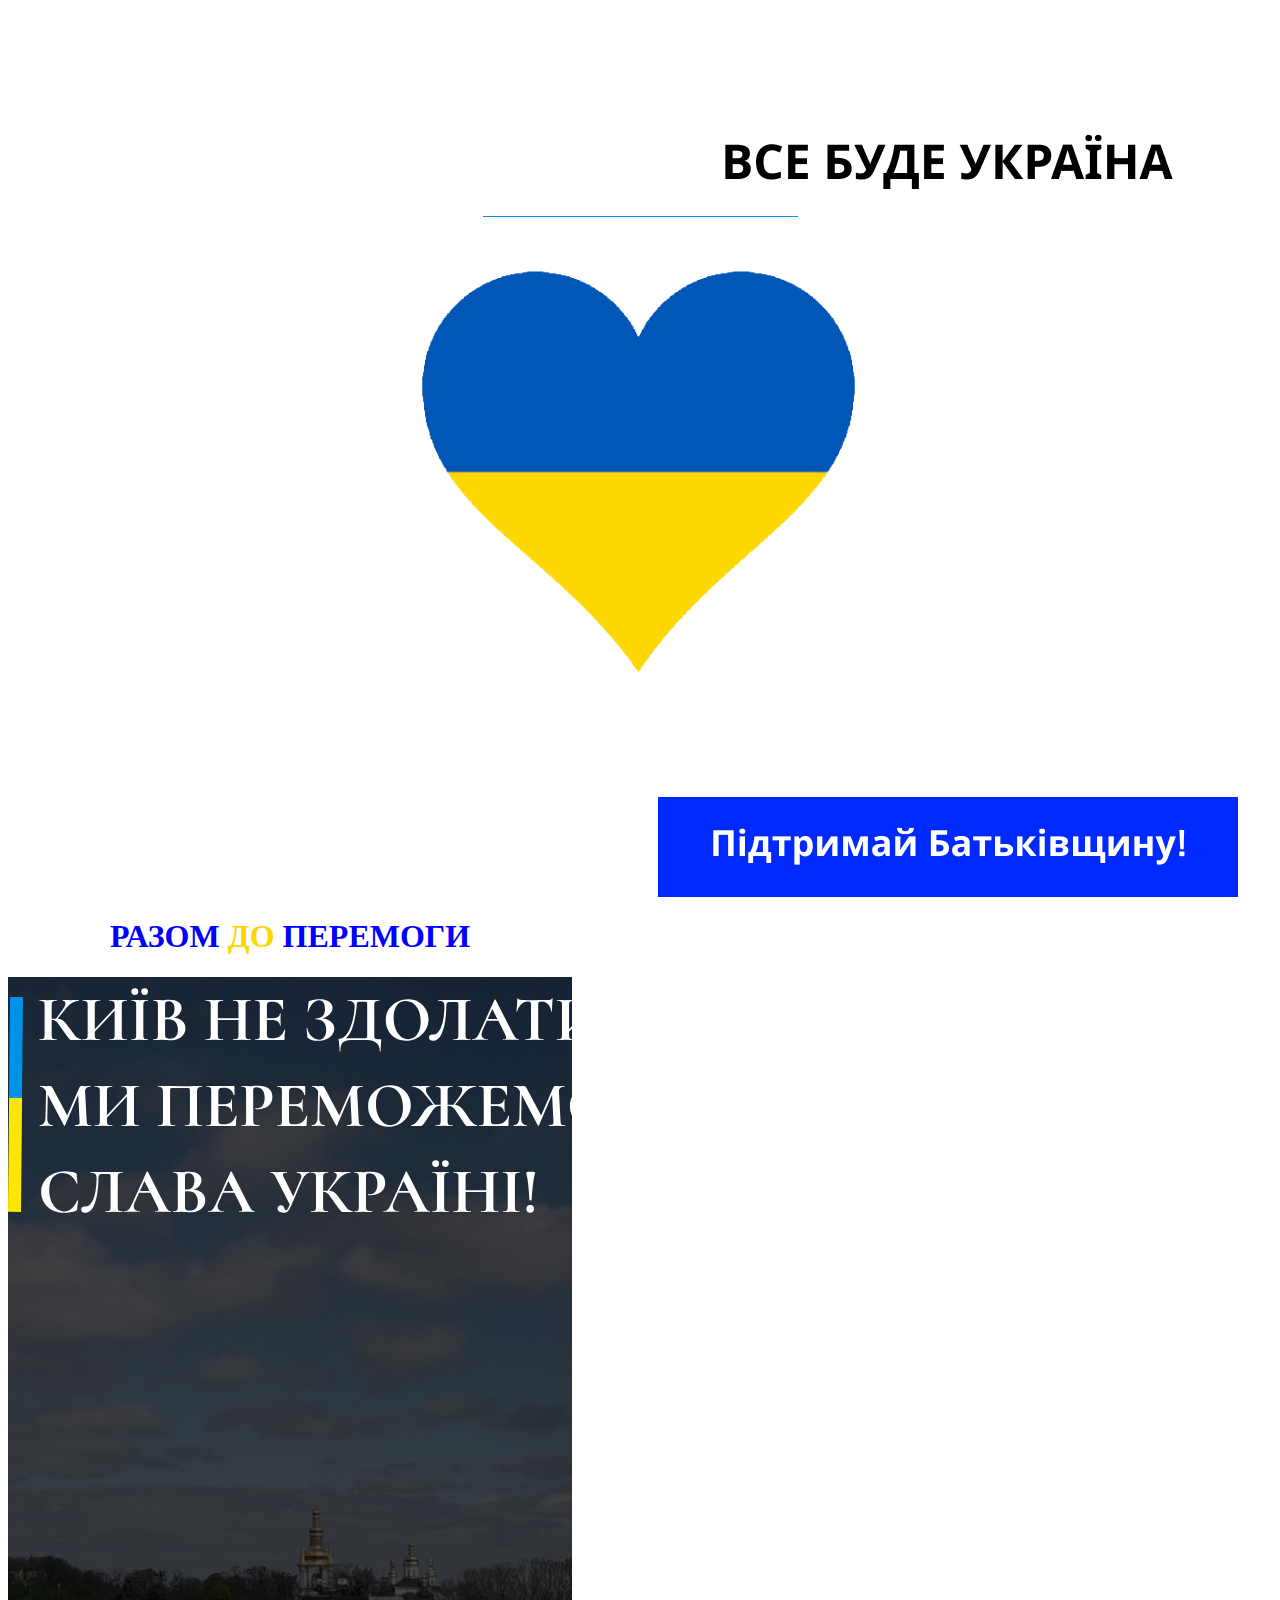
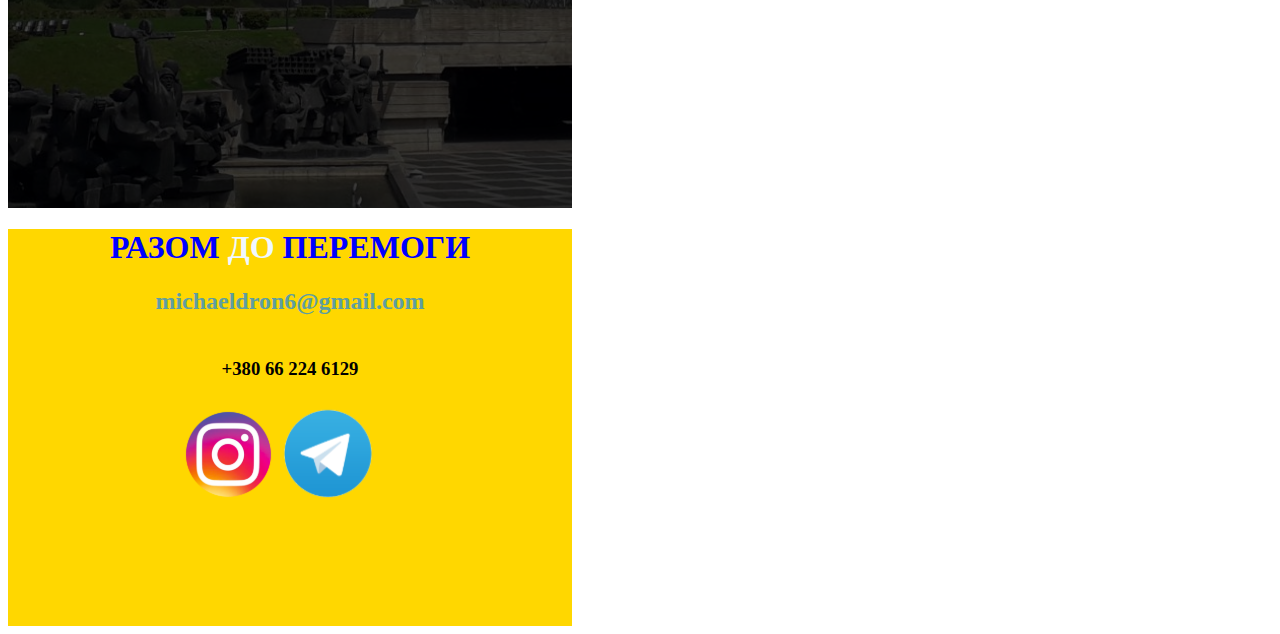
<file: index.html>
<!DOCTYPE html>
<html lang="en">
<head>
    <meta charset="UTF-8">
    <meta name="viewport" content="width=device-width, initial-scale=1.0">
    <title>Document</title>
    <link rel="stylesheet" href="style.css">
</head>
<body>
    <!-- illa -->

    <!-- matvey -->
    <div class="fon21">
        <div class="serze"><img src="/img/ser.png" alt=""></div>
        <div class="vsebetet"><img src="/img/ВСЕ БУДЕ УКРАЇНА (1).png" alt=""></div>
        <div class="palka"></div>
        <div class="cnopka">
        <div class="cnopkatext"><img src="/img/Підтримай Батьківщину!.png" alt=""></div>
        </div>
    </div>
    <!-- lexa -->
    <div class="hedr">
        <DIV class="starthedrTEXT">


        <h1 class="hedrTEXT">РАЗОМ <span class="hedrTEXTtu">ДО</span> ПЕРЕМОГИ </h1>
        <div class="hedrcarts">
            <div class="begraynttexttu">
            <img class="begraynttext" src="img/Group 71.svg" alt="">
        </div>
        </div>
    <!-- Визначні місця -->
    <!-- sultan -->
    <!-- matvey -->
    <!-- lexa -->
    <div class="futer">
        <h1 class="futerTEXT">РАЗОМ <span class="futerTEXT2">ДО</span> ПЕРЕМОГИ</h1>
        <h2 class="email">michaeldron6@gmail.com</h2>
        <h3 class="tel">+380 66 224 6129</h3>
        <div class="carts">
            <img class="van" src="img/instagram 1.svg" alt="">
            <img class="tu" src="img/kisspng-telegram-logo-telegram-icon-5b3162ea46e019 1.svg" alt="">
        </div>

    </div>
</body>
</html>
</file>
<file: style.css>
.box{
    display: flex;
    justify-content: center;
    gap:25px;
    flex-wrap: wrap;
}
.fon{
    width: 400px;
    height: 481px;
    border-radius: 40px;
    box-shadow: 1px 3px rgb(235, 235, 235); width: 400px;
}
.sobor_text1{
    color: #000;
text-shadow: 0px 4px 4px rgba(0, 0, 0, 0.25);
font-size: 24px;
font-style: normal;
font-weight: 700;
line-height: 144.826%; 
}
.sobor_text2{
    color: #515151;
font-size: 20px;
font-style: normal;
font-weight: 400;
line-height: 144.826%;
}
.fon2{
    width: 400px;
    height: 481px;
    border-radius: 40px;
    box-shadow: 1px 3px rgb(235, 235, 235); width: 400px;
}
.pane_text1{
    color: #000;
    text-shadow: 0px 4px 4px rgba(0, 0, 0, 0.25);
    font-size: 24px;
    font-style: normal;
    font-weight: 700;
    line-height: 144.826%; 
}
.pane_text2{
    text-align: center;
    text-shadow: 0px 4px 4px rgba(0, 0, 0, 0.25);
    font-family: Inika;
    font-size: 20px;
    font-style: normal;
    font-weight: 400;
    line-height: 144.826%;
}
.fon3{
    width: 400px;
    height: 481px;
    border-radius: 40px;
    box-shadow: 1px 3px rgb(235, 235, 235); width: 400px;

}
.dnepr_text1{
    color: #000;
text-shadow: 0px 4px 4px rgba(0, 0, 0, 0.25);
font-size: 24px;
font-style: normal;
font-weight: 700;
line-height: 144.826%; 
}
.dnepr_text2{
    color: #515151;
text-align: center;
font-family: Inika;
font-size: 20px;
font-style: normal;
font-weight: 400;
line-height: 144.826%;
}
@media screen and (max-width: 768px) {
    .futer{
        display: flex;
        flex-direction: column;
    }
}

.futer{
    background-color: gold;
    height: 397px;
    width: 100%;
}
.futerTEXT{
    color: blue;
    width: 100%;
    text-align: center;
}
.futerTEXT2{
color: aliceblue;
height: 65px;
}
.email{
    height: 50px;
    color: cadetblue;
    text-align: center;
}
.tel{
    height: 30px;
    color: black;
    text-align: center;
}
.carts{
    width: 210.84px;
    height: 97px;   
    margin: auto;   
}
.van{
    width: 87px;
    height: 97px;
}
.tu{
    width: 105px;
    height: 97px;
}
.title{
    color: #000;
    font-family: Inika;
    font-size: 48px;
    font-style: normal;
    font-weight: 700;
    line-height: 144.826%; /* 69.516px */
    width: 456px;
    height: 67px;
    flex-shrink: 0;
    border-bottom: 1px solid #0092e4;
    margin-left: 80px;
}
.starthedrTEXT{
    padding-right: 700px;
}
.hedrTEXT{
    color: blue;
    text-align: center;
}
.hedrTEXTtu{
    color: gold;
}
.y{
    width: 589px;
    height: 65px;
    margin: auto;
}
.hedrcarts{
    width: 100%;
    height: 831px;
}
.hedrcarts{
    background-image: url(img/изображение_viber_2022-04-01_17-55-06-627\ 1.svg);
    width: 100%;
    height: 831px;
    display: flex;
    background-repeat: no-repeat;
    background-position: center;
    background-size: cover
}
.begraynttext{
    width: 640px;
    height: 258px;
}































































.fon{
    width: 100%;
    height: 950px;
   
}
.serze{
    width: 485px;
    height: 444px;
    margin: auto;
    margin-top: 250px;
}
.vsebetet{
    width: 460px;
    height: 70px;
    margin-left: 717px;
    margin-top: -560px;
}
.palka{
    width: 315px;
    height: 1px;
    background-color: #0092E4;
    margin: auto;
    margin-top: 12px;
}
.cnopkatext{
    width: 480px;
    height: 55px;
    margin: auto;
    margin-top: 10px;
}
.cnopka{
    width:  570px;
    height: 80px;
    background-color: #0029FF;
    margin-top: 580px;
    margin-left: 650px;
    padding-top: 20px;
    padding-left: 10px;
}
@media screen and (max-width: 729px){
    .serze{
        width: 285px;
        height: 244px;
    }
}
</file>
